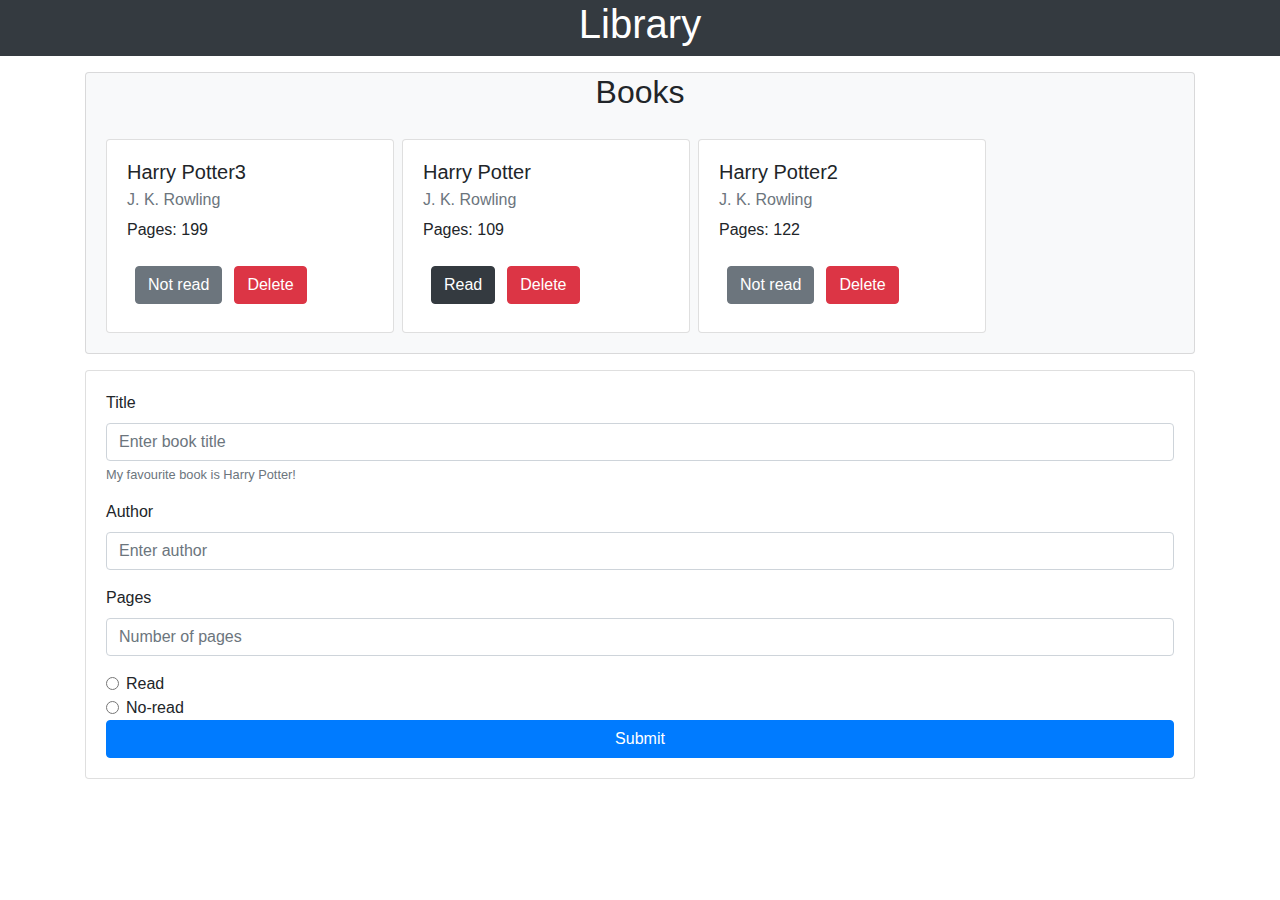
<file: index.html>
<!DOCTYPE html>
<html lang="en">
  <head>
    <meta charset="UTF-8" />
    <meta http-equiv="X-UA-Compatible" content="IE=edge" />
    <title>Library</title>
    <meta
      name="viewport"
      content="width=device-width, initial-scale=1, shrink-to-fit=no"
    />

    <!-- Bootstrap CSS -->
    <link
      rel="stylesheet"
      href="https://stackpath.bootstrapcdn.com/bootstrap/4.3.1/css/bootstrap.min.css"
      integrity="sha384-ggOyR0iXCbMQv3Xipma34MD+dH/1fQ784/j6cY/iJTQUOhcWr7x9JvoRxT2MZw1T"
      crossorigin="anonymous"
    />
  </head>

  <body>
    <header class="bg-dark text-white p-12 mb-3">
      <div
        class="d-flex justify-content-center header-title font-weight-bold""
      >
        <h1>Library</h1>
      </div>
    </header>
    <div class="container">
      <div class="card bg-light">
        <h2 class="d-flex justify-content-center">Books</h2>
          <div class="container-list d-flex flex-row m-3" id="card">
          
          </div>
      </div>
        
        
    </div>
 
    <div class="container mt-3">
    <form class ="card card-body" id="addForm">
      
      <div class="form-group">
        <label for="title">Title</label>
        <input
          type="text"
          class="form-control"
          id="title"
          placeholder="Enter book title"
        />
        <small id="title-small" class="form-text text-muted"
          >My favourite book is Harry Potter!</small
        >
      </div>
      <div class="form-group">
        <label for="author">Author</label>
        <input
          type="text"
          class="form-control"
          id="author"
          placeholder="Enter author"
        />
      </div>
      <div class="form-group">
        <label for="pages">Pages</label>
        <input
          type="number"
          class="form-control"
          id="pages"
          placeholder="Number of pages"
        />
      </div>
      <div class="form-check">
        <input
          type="radio"
          class="form-check-input"
          id="read"
          name="readStatus"
          value="read"
        />
        <label class="form-check-label" for="read">Read</label>
      </div>
    
      <div class="form-check">
        <input
          type="radio"
          class="form-check-input"
          id="no-read"
          name="readStatus"
          value="no-read"
        />
        <label class="form-check-label" for="no-read">No-read</label>
      </div>
      <button  id="submit" type="submit" class="btn btn-primary">Submit</button>
    </form>
  </div>
    
    <script src="./app.js"></script>
  </body>
</html>
</file>
